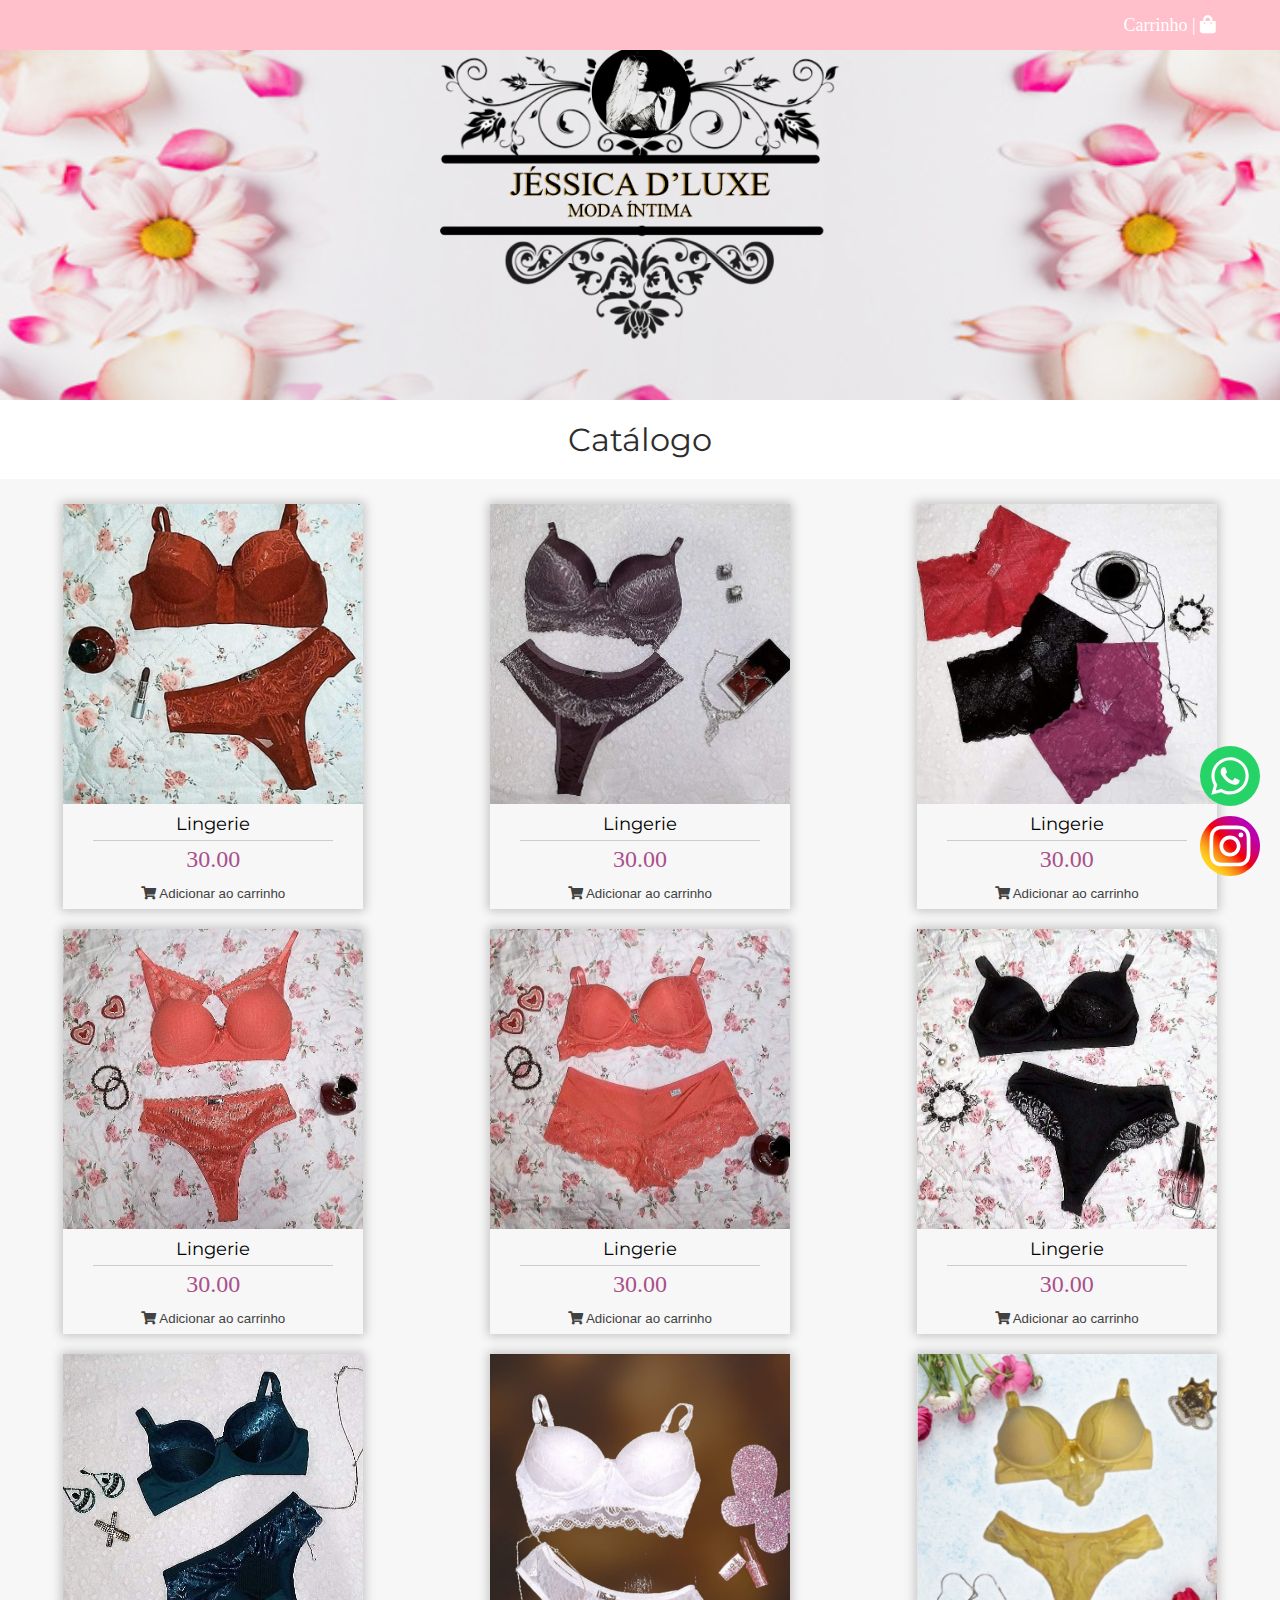
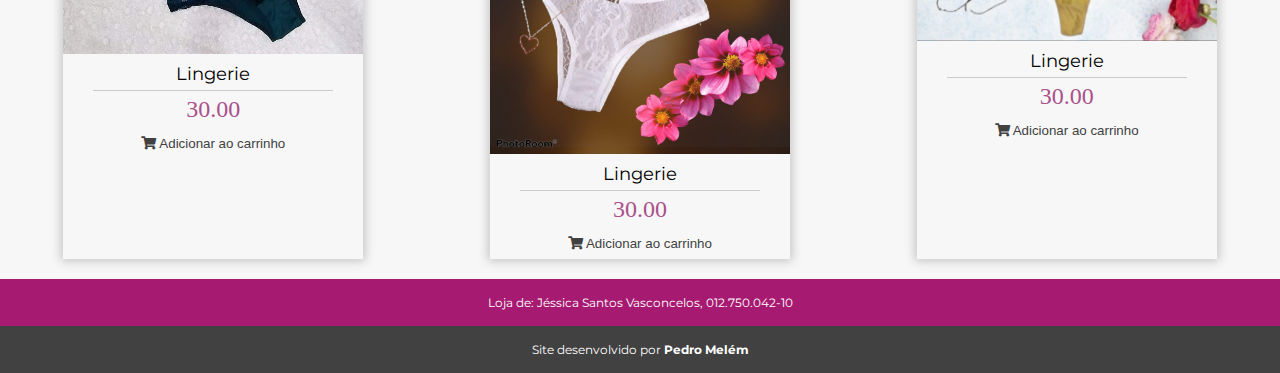
<file: index.html>
<!DOCTYPE html>
<html lang="pt-BR">

<head>
  <meta charset="UTF-8">
  <meta http-equiv="X-UA-Compatible" content="IE=edge">
  <meta name="viewport" content="width=device-width, initial-scale=1.0">
  <title>Jéssica D'luxe</title>
  <link rel="preconnect" href="https://fonts.gstatic.com">
  <link
    href="https://fonts.googleapis.com/css2?family=Montserrat:ital,wght@0,100;0,200;0,300;0,400;0,500;0,600;0,700;0,800;0,900;1,100;1,200;1,300;1,400;1,500;1,600;1,700;1,800;1,900&display=swap"
    rel="stylesheet">
  <link rel="stylesheet" href="styles/style.css">
  <link rel="stylesheet" href="https://cdnjs.cloudflare.com/ajax/libs/font-awesome/5.15.3/css/all.min.css">
  <link rel="shortcut icon" href="assets/favicon.ico" />

  <!--SEO-->
  <meta name="description" content="Loja virtual de roupas íntimas femininas" />

  <!--SMO-->
  <meta property="og:title" content="Jéssica D'luxe">
  <meta property="og:site_name" content="Jéssica D'luxe">
  <meta property="og:description" content="Loja virtual de roupas íntimas femininas">
  <meta property="og:url" content="https://jessica-store.github.io/catalogo">
  <meta property="og:image" content="https://jessica-store.github.io/catalogo/assets/logo.png">
  <meta property="og:image:type" content="image/jpeg">

  <script src="https://cdnjs.cloudflare.com/ajax/libs/jquery/3.6.0/jquery.min.js"></script>
  <script src="scripts/main.js"></script>
</head>

<body>

  <nav>
    <p class="products">Produtos | <i class="fas fa-tshirt"></i></p>
    <p class="checkout">Carrinho | <i class="fas fa-shopping-bag"></i></p>
  </nav>


  <div class="icon wpp">
    <a href="https://instagram.com/jessica_d.luxe?igshid=1dv04yfs6j0sa">
      <img src="./assets/instagram.svg" alt="Instagram"></i>
    </a>
  </div>
  <div class="icon instagram">
    <a href="https://api.whatsapp.com/send?phone=+5591985686508">
      <img src="./assets/whatsApp.svg" alt="Whats App"></i>
    </a>
  </div>
  <div class="focus">
    <div class="overlay"></div>
    <div class="box-focus"></div>
  </div>
  <div class="alert-box">
  </div>

  <section class="main">
    <div class="banner-principal"><img src="./assets/logo-dluxe.png" alt=""></div>

    <div class="catalogo">
      <div class="header">
        <h1>Catálogo</h1>
      </div>
      <div class="body">
        <div class="container"></div>
      </div>
    </div>
  </section>


  <section class="finish">
    <div class="container">
      <div class="cart w50 ">
        <h1>Seu carrinho</h1>
        <div class="items"></div>


      </div>
      <div class="profile w50">
        <h1>Dados pessoais</h1>
        <form>
          <input id="nome" type="text" placeholder="Nome Completo">
          <input id="cpf" type="text" placeholder="Cpf">
        </form>
        <div class="valorTotal">
          <p>Valor Total</p>
        </div>
        <div class="btn">
          <button>Finalizar pedido!</button>
        </div>
      </div>
    </div>
  </section>
  <footer style="background-color: rgb(167, 26, 113);">
    <p>Loja de: Jéssica Santos Vasconcelos, 012.750.042-10</p>
  </footer>


  <footer>
    <p>Site desenvolvido por <a href="https://github.com/mrmelem">Pedro Melém</a></p>
  </footer>

  <script src="./scripts/animation.js" async></script>
  <script src="./scripts/cart.js" async></script>
</body>

</html>
</file>
<file: styles/style.css>
* {
  margin: 0;
  padding: 0;
  -webkit-box-sizing: border-box;
          box-sizing: border-box;
}

input:focus {
  outline: 0;
  border: 0;
  -webkit-box-shadow: 0;
          box-shadow: 0;
}

body,
html {
  height: 100%;
  cursor: default;
}

nav {
  position: fixed;
  top: 0;
  width: 100%;
  height: 50px;
  background-color: pink;
  display: -webkit-box;
  display: -ms-flexbox;
  display: flex;
  -webkit-box-align: center;
      -ms-flex-align: center;
          align-items: center;
}

nav .products {
  display: none;
}

nav p {
  max-width: 1440px;
  margin: 0 auto;
  font-size: 18px;
  width: 100%;
  text-align: right;
  padding: 0 5%;
  color: white;
}

body {
  background: #f7f7f7;
}

section {
  min-height: 100vh;
}

section .banner-principal {
  background: url("../assets/background-main.png") center no-repeat;
  background-size: cover;
  width: 100%;
  height: 400px;
  display: -webkit-box;
  display: -ms-flexbox;
  display: flex;
  -webkit-box-pack: center;
      -ms-flex-pack: center;
          justify-content: center;
  -webkit-box-align: center;
      -ms-flex-align: center;
          align-items: center;
}

section .banner-principal img {
  width: 400px;
}

section .catalogo {
  text-align: center;
  margin: 0 auto;
  margin-bottom: 20px;
}

section .catalogo .header {
  width: 100%;
  background-color: white;
  padding: 20px 0;
}

section .catalogo .header h1 {
  font-family: Montserrat, sans-serif;
  color: #2d2d2d;
  font-weight: 400;
}

section .catalogo .body {
  margin-top: 25px;
}

section .catalogo .container {
  margin-top: 20px;
  max-width: 1440px;
  width: 100%;
  padding: 16px;
  display: -ms-grid;
  display: grid;
  -ms-grid-columns: 1fr 1fr 1fr 1fr;
      grid-template-columns: 1fr 1fr 1fr 1fr;
  grid-row-gap: 20px;
  margin: 0 auto;
}

section .catalogo .box {
  margin: 0 auto;
  display: -webkit-box;
  display: -ms-flexbox;
  display: flex;
  -webkit-box-orient: vertical;
  -webkit-box-direction: normal;
      -ms-flex-direction: column;
          flex-direction: column;
  width: 300px;
  padding: 0;
  -webkit-box-shadow: 0px 0px 10px 2px rgba(0, 0, 0, 0.21);
          box-shadow: 0px 0px 10px 2px rgba(0, 0, 0, 0.21);
}

section .catalogo .box .image {
  cursor: pointer;
  height: 100%;
}

section .catalogo .box .image img {
  width: 100%;
}

section .catalogo .box .description {
  height: 100%;
  text-align: center;
}

section .catalogo .box .description .title {
  font-family: Montserrat, sans-serif;
  color: black;
  font-size: 18px;
  border-bottom: 1px solid #ccc;
  width: 80%;
  margin: 0 auto;
  padding: 5px 0;
}

section .catalogo .box .description .price {
  padding: 5px 0;
  color: #aa508a;
  font-size: 24px;
}

section .catalogo .box .description button {
  padding: 8px;
  border: 0;
  outline: 0;
  background-color: transparent;
  font: Montserrat, sans-serif;
  color: #414141;
  cursor: pointer;
}

footer {
  width: 100%;
  background-color: #414141;
  display: -webkit-box;
  display: -ms-flexbox;
  display: flex;
  -webkit-box-pack: center;
      -ms-flex-pack: center;
          justify-content: center;
  -webkit-box-align: center;
      -ms-flex-align: center;
          align-items: center;
  color: white;
  font-family: Montserrat, sans-serif;
  font-size: 12px;
  padding: 16px;
}

footer a {
  text-decoration: none;
  color: white;
  font-weight: bold;
}

.icon {
  position: fixed;
  right: 20px;
}

.icon img {
  width: 60px;
}

.wpp {
  bottom: 20px;
}

.instagram {
  bottom: 90px;
}

.focus {
  position: fixed;
  width: 100%;
  height: 100%;
  top: 0;
  left: 0;
  background-color: rgba(0, 0, 0, 0.8);
  display: -webkit-box;
  display: -ms-flexbox;
  display: flex;
  -webkit-box-align: center;
      -ms-flex-align: center;
          align-items: center;
  -webkit-box-pack: center;
      -ms-flex-pack: center;
          justify-content: center;
  padding: 0 2%;
  display: none;
}

.focus .box-focus {
  z-index: 2;
  display: -webkit-box;
  display: -ms-flexbox;
  display: flex;
  max-width: 500px;
}

.focus .box-focus .image {
  padding: 0 2%;
}

.focus .box-focus .image img {
  width: 100%;
}

.focus .overlay {
  width: 100%;
  height: 100%;
  position: absolute;
  top: 0;
  bottom: 0;
  z-index: 1;
}

.alert-box {
  display: none;
  position: fixed;
  z-index: 1;
  -webkit-transform: translateX(-50%);
          transform: translateX(-50%);
  left: 50%;
  top: 20%;
  width: 100%;
  max-width: 350px;
}

.alert-box .alert {
  padding: 8px 16px;
  font-size: 18px;
  font: Montserrat, sans-serif;
}

.alert-box .sucess {
  color: white;
  background-color: pink;
}

.alert-box .erro {
  color: #721c24;
  background-color: #f8d7da;
}

.main {
  display: block;
}

.finish {
  padding-top: 50px;
  font-family: Montserrat, sans-serif;
  text-align: center;
  display: none;
}

.finish .container {
  max-width: 1080px;
  margin: 0 auto;
  padding: 0 2%;
  display: -webkit-box;
  display: -ms-flexbox;
  display: flex;
}

.finish .container .cart {
  margin-bottom: 20px;
  background-color: #825af0;
  padding-top: 20px;
  color: white;
}

.finish .container .cart h1 {
  margin-bottom: 20px;
}

.finish .container .cart .item {
  display: -webkit-box;
  display: -ms-flexbox;
  display: flex;
  background-color: #a387f1;
  -ms-flex-pack: distribute;
      justify-content: space-around;
  -webkit-box-align: center;
      -ms-flex-align: center;
          align-items: center;
  color: white;
  margin-bottom: 20px;
}

.finish .container .cart .item .description {
  width: 100%;
}

.finish .container .cart .item img {
  width: 140px;
}

.finish .container .cart .item .list-group {
  display: -webkit-box;
  display: -ms-flexbox;
  display: flex;
  -ms-flex-pack: distribute;
      justify-content: space-around;
  margin: 0 0 5px 10px;
}

.finish .container .cart .item .list-group label {
  margin-right: 20px;
}

.finish .container .cart i {
  padding: 2%;
}

.profile {
  background-color: pink;
  padding: 20px;
  height: 100%;
}

.profile h1 {
  color: white;
  margin-bottom: 20px;
}

.profile form {
  display: -webkit-box;
  display: -ms-flexbox;
  display: flex;
  -webkit-box-orient: vertical;
  -webkit-box-direction: normal;
      -ms-flex-direction: column;
          flex-direction: column;
}

.profile form input {
  padding: 8px 16px;
  margin-bottom: 10px;
  border: 1px solid #ccc;
}

.profile .valorTotal {
  font-size: 20px;
  color: white;
  width: 40%;
  margin: 0 auto;
  padding: 16px;
}

.profile .valorTotal p {
  font-size: 25px;
}

.profile .valorTotal .price {
  font-weight: bold;
}

.w50 {
  width: 49%;
  margin: 0 auto;
}

.btn {
  margin-top: 20px;
  width: 100%;
  text-align: center;
}

.btn button {
  padding: 8px 16px;
  border: 0;
  outline: 0;
  background-color: #c72c91;
  font-size: 19px;
  color: white;
}

/* MEDIA QUERY */
@media screen and (max-width: 1280px) {
  section .catalogo .container {
    padding: 0;
    -ms-grid-columns: 1fr 1fr 1fr;
        grid-template-columns: 1fr 1fr 1fr;
  }
}

@media screen and (max-width: 940px) {
  section .catalogo .container {
    padding: 0;
    -ms-grid-columns: 1fr 1fr;
        grid-template-columns: 1fr 1fr;
  }
}

@media screen and (max-width: 620px) {
  section .banner-principal {
    height: 200px;
  }
  section .banner-principal img {
    width: 250px;
  }
  .finish .container .cart .item img {
    width: 100px;
  }
  section .catalogo .container {
    padding: 0;
    -ms-grid-columns: 1fr;
        grid-template-columns: 1fr;
  }
  section .catalogo .container .box {
    width: 100%;
  }
  section .catalogo .container .box .image img {
    width: 100%;
  }
  .w50 {
    width: 100%;
  }
  .finish .container {
    -webkit-box-orient: vertical;
    -webkit-box-direction: normal;
        -ms-flex-direction: column;
            flex-direction: column;
  }
}

@media screen and (max-width: 400px) {
  section .catalogo .container {
    padding: 0;
    -ms-grid-columns: 1fr;
        grid-template-columns: 1fr;
  }
}
/*# sourceMappingURL=style.css.map */
</file>
